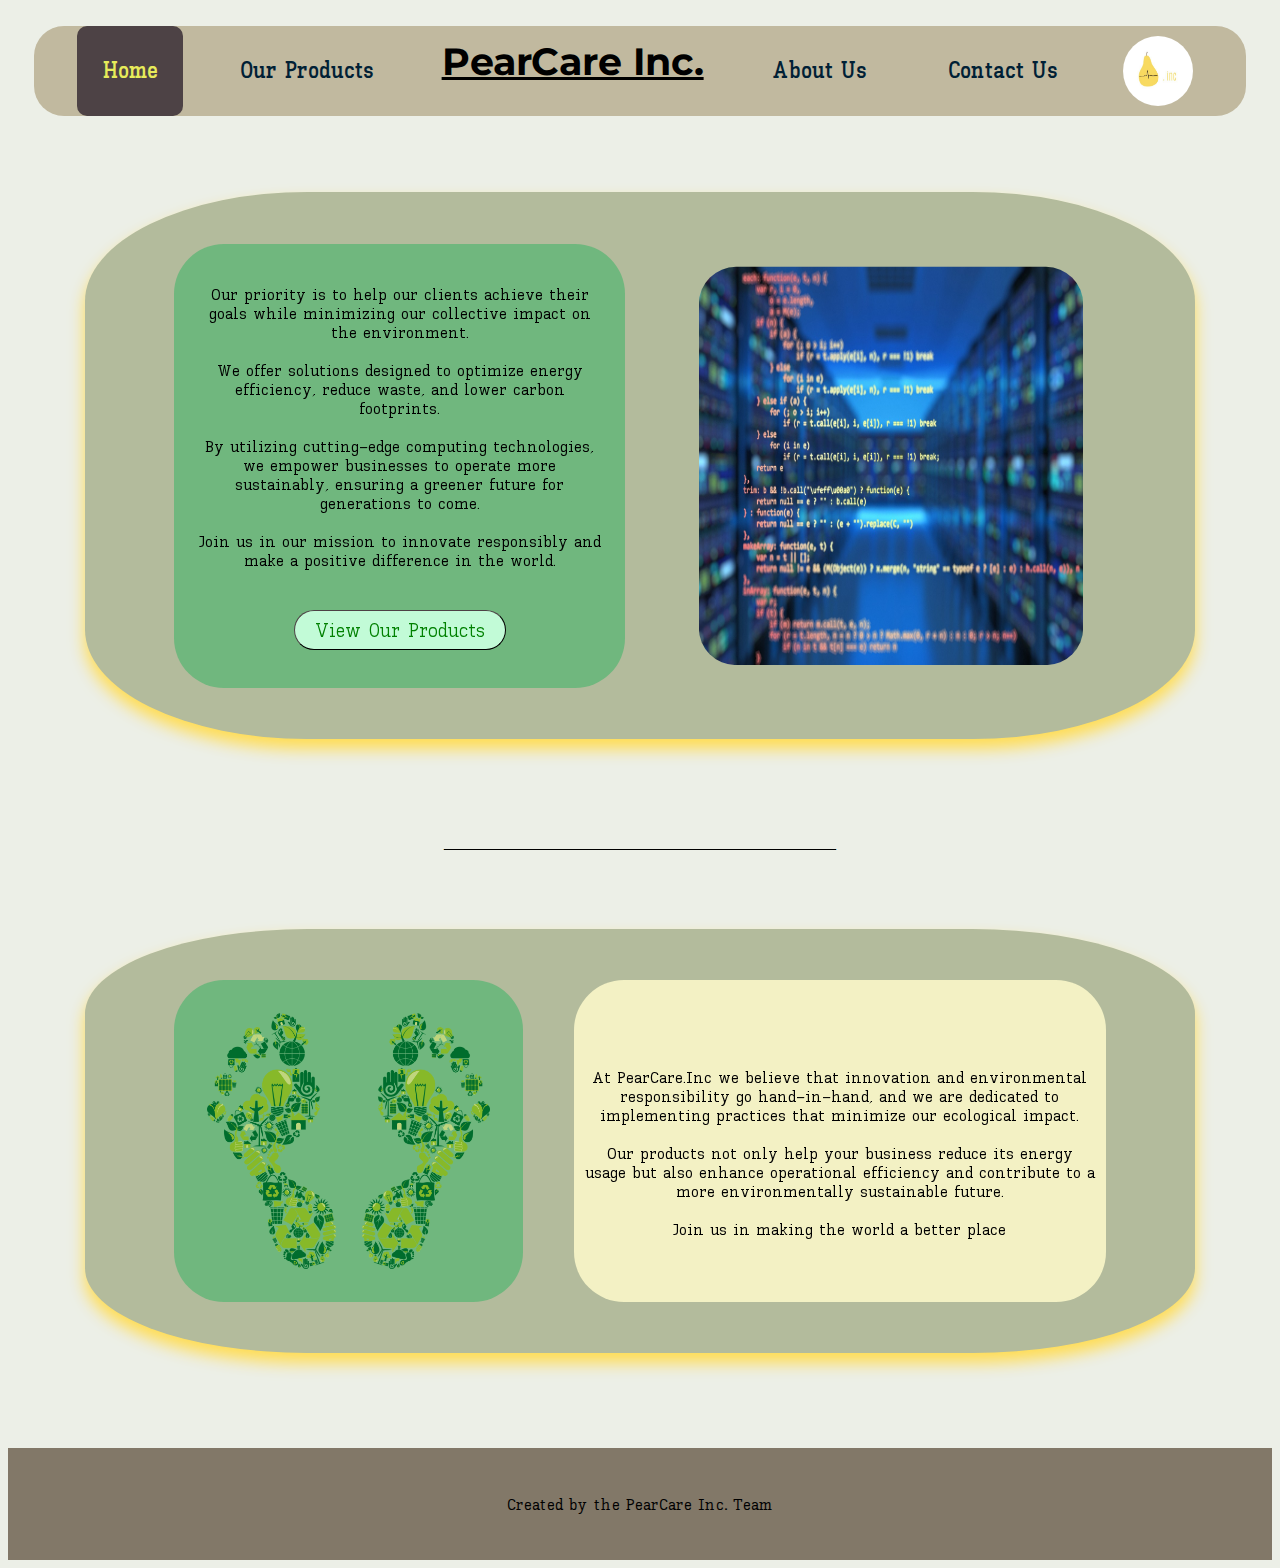
<file: index.html>
<!DOCTYPE html>
<html>
  <head>
    <meta charset="UTF-8" />
    <meta name="viewport" content="width=device-width, initial-scale=1.0" />
    <title>PearCare.Inc</title>
    <link rel="stylesheet" href="companyPage.css" />
  </head>

  <body style="background-color: #ecefe7">
    <div class="navBarDiv">
      <a href="index.html" id="activeLink"><h3>Home</h3></a>
      <a href="products.html"><h3>Our Products</h3></a>
      <h11> PearCare Inc.</h11>
      <a href="about.html"><h3>About Us</h3></a>
      <a href="contact.html"><h3>Contact Us</h3></a>
      <img src="../images/logo_pearCare.png" id="pClogo" />
    </div>

    <div class="infoCont">
      <div class="leftContainer" style="align-items: center">
        <!-- Inside container div holds both text and button -->
        <div style="display: block; align-items: center">
          <h4 style="text-align: center; display: block">
            Our priority is to help our clients achieve their goals while
            minimizing our collective impact on the environment.<br />
            <br />
            We offer solutions designed to optimize energy efficiency, reduce
            waste, and lower carbon footprints.<br /><br />
            By utilizing cutting-edge computing technologies, we empower
            businesses to operate more sustainably, ensuring a greener future
            for generations to come.<br /><br />
            Join us in our mission to innovate responsibly and make a positive
            difference in the world.<br /><br />
          </h4>
          <div style="display: flex; justify-content: center">
            <a href="products.html" style="text-decoration: none">
              <button class="GButton">View Our Products</button>
            </a>
          </div>
          <br />
        </div>
      </div>

      <div class="rightContainer" style="background-color: transparent">
        <img src="../images/code_image.jpg" id="codeImage" />
        <!--https://pixabay.com/photos/source-code-software-computer-4280758/-->
      </div>
    </div>

    <br />

    <div class="lineSeparator">
      <h12>_________________________________________________</h12>
    </div>

    <div class="infoCont">
      <div class="leftContainer">
        <img src="../images/carbon_footprint_L.png" class="footprintImg" />
        <img src="../images/carbon_footprint_R.png" class="footprintImg" />
      </div>

      <div class="rightContainer" style="background-color: #f3f1c4">
        <h4 style="text-align: center">
          <br /><br /><br />
          At PearCare.Inc we believe that innovation and environmental
          responsibility go hand-in-hand, and we are dedicated to implementing
          practices that minimize our ecological impact.<br /><br />

          Our products not only help your business reduce its energy usage but
          also enhance operational efficiency and contribute to a more
          environmentally sustainable future.<br /><br />

          Join us in making the world a better place <br /><br />
        </h4>
      </div>
    </div>

    <br />
  </body>

  <footer>
    <h4>Created by the PearCare Inc. Team</h4>
  </footer>
</html>
</file>
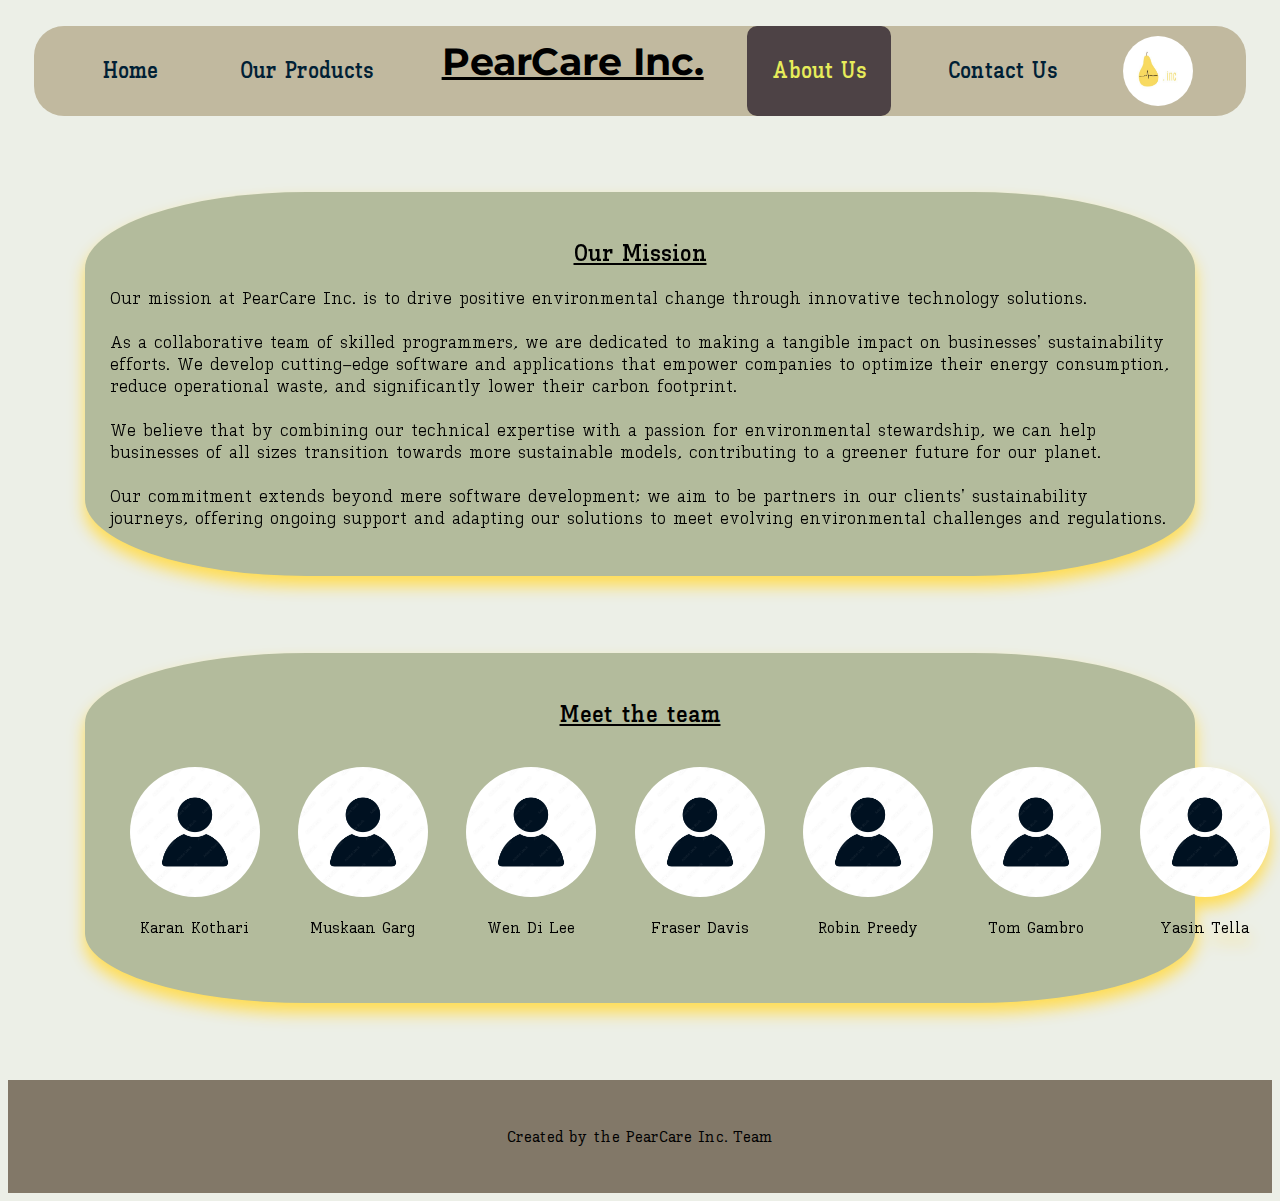
<file: about.html>
<!DOCTYPE html>
<html>
  <head>
    <meta charset="UTF-8" />
    <meta name="viewport" content="width=device-width, initial-scale=1.0" />
    <title>PearCare.Inc</title>
    <link rel="stylesheet" href="companyPage.css" />
  </head>

  <body style="background-color: #ecefe7">
    <div class="navBarDiv">
      <a href="index.html"><h3>Home</h3></a>
      <a href="products.html"><h3>Our Products</h3></a>
      <h11> PearCare Inc.</h11>
      <a href="about.html" id="activeLink"><h3>About Us</h3></a>
      <a href="contact.html"><h3>Contact Us</h3></a>
      <img src="../images/logo_pearCare.png" id="pClogo" />
    </div>

    <div class="infoCont">
      <div id="centerContainer">
        <h2 style="text-decoration: underline">Our Mission</h2>
        <p2 style="display: flex">
          Our mission at PearCare Inc. is to drive positive environmental change
          through innovative technology solutions.<br /><br />
          As a collaborative team of skilled programmers, we are dedicated to
          making a tangible impact on businesses' sustainability efforts. We
          develop cutting-edge software and applications that empower companies
          to optimize their energy consumption, reduce operational waste, and
          significantly lower their carbon footprint.<br /><br />
          We believe that by combining our technical expertise with a passion
          for environmental stewardship, we can help businesses of all sizes
          transition towards more sustainable models, contributing to a greener
          future for our planet.<br /><br />
          Our commitment extends beyond mere software development; we aim to be
          partners in our clients' sustainability journeys, offering ongoing
          support and adapting our solutions to meet evolving environmental
          challenges and regulations.<br /><br />
        </p2>
      </div>
    </div>

    <div class="infoCont" style="display: block">
      <h2 style="text-decoration: underline">Meet the team</h2>
      <div style="display: flex">
        <div class="headshotContainer">
          <img src="../images/person_icon.jpg" class="headshotIcon" />
          <h4 style="justify-self: center">Karan Kothari</h4>
        </div>

        <div class="headshotContainer">
          <img src="../images/person_icon.jpg" class="headshotIcon" />
          <h4 style="justify-self: center">Muskaan Garg</h4>
        </div>

        <div class="headshotContainer">
          <img src="../images/person_icon.jpg" class="headshotIcon" />
          <h4 style="justify-self: center">Wen Di Lee</h4>
        </div>

        <div class="headshotContainer">
          <img src="../images/person_icon.jpg" class="headshotIcon" />
          <h4 style="justify-self: center">Fraser Davis</h4>
        </div>

        <div class="headshotContainer">
          <img src="../images/person_icon.jpg" class="headshotIcon" />
          <h4 style="justify-self: center">Robin Preedy</h4>
        </div>

        <div class="headshotContainer">
          <img src="../images/person_icon.jpg" class="headshotIcon" />
          <h4 style="justify-self: center">Tom Gambro</h4>
        </div>

        <div class="headshotContainer">
          <img src="../images/person_icon.jpg" class="headshotIcon" />
          <h4 style="justify-self: center">Yasin Tella</h4>
        </div>
      </div>
    </div>
  </body>

  <footer>
    <h4>Created by the PearCare Inc. Team</h4>
  </footer>
</html>
</file>
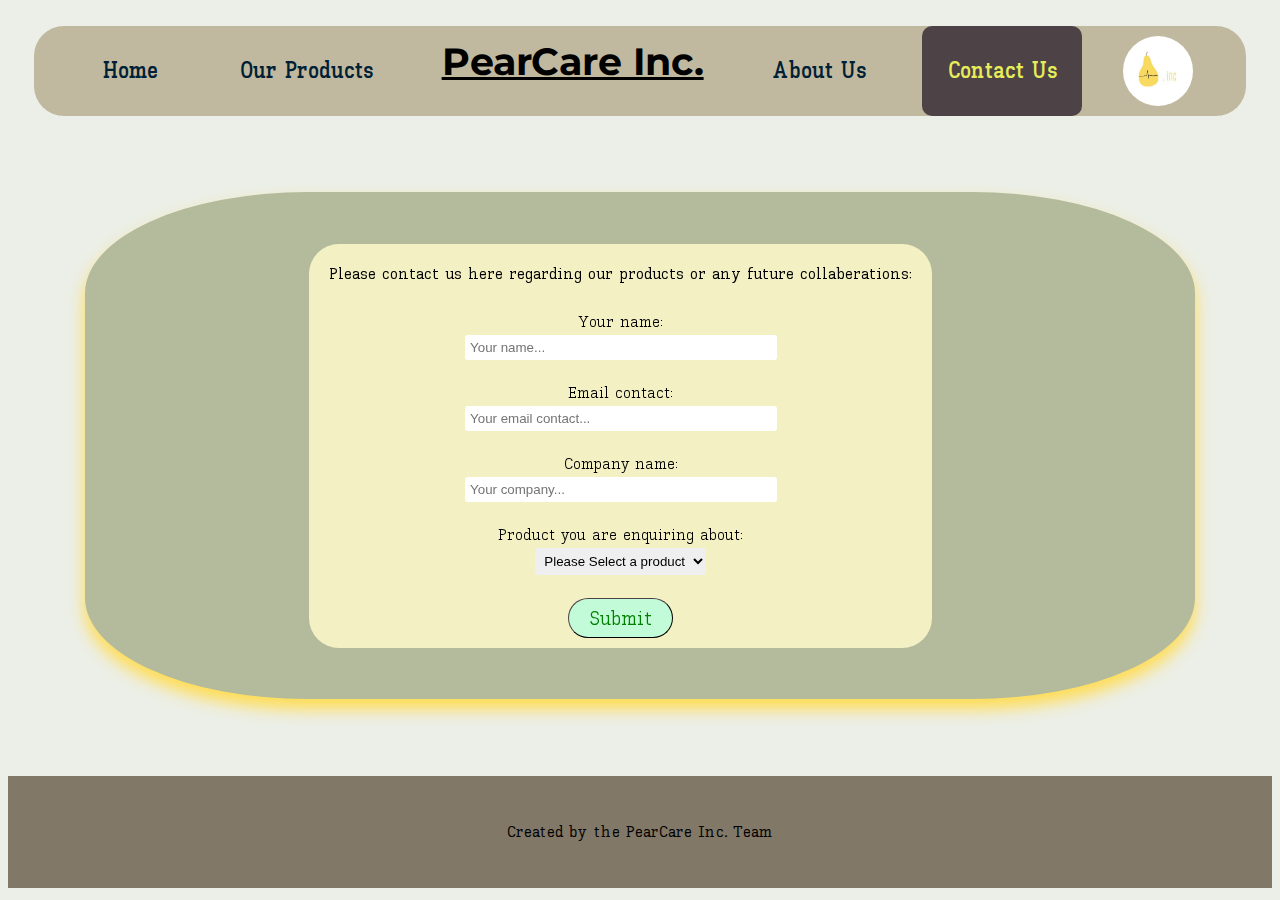
<file: contact.html>
<!DOCTYPE html>
<html>
  <head>
    <meta charset="UTF-8" />
    <meta name="viewport" content="width=device-width, initial-scale=1.0" />
    <title>PearCare.Inc</title>
    <link rel="stylesheet" href="companyPage.css" />
  </head>

  <body style="background-color: #ecefe7">
    <div class="navBarDiv">
      <a href="index.html"><h3>Home</h3></a>
      <a href="products.html"><h3>Our Products</h3></a>
      <h11> PearCare Inc.</h11>
      <a href="about.html"><h3>About Us</h3></a>
      <a href="contact.html" id="activeLink"><h3>Contact Us</h3></a>
      <img src="../images/logo_pearCare.png" id="pClogo" />
    </div>

    <div class="infoCont">
      <div
        class="contactForm"
        style="display: block; background-color: #f3f1c4"
      >
        <!--Doesnt need to actually work however if it looks like it should then it should-->
        <h4 style="padding: 5px; margin: 5px" id="cMessage">
          Please contact us here regarding our products or any future
          collaberations:<br /><br />
        </h4>

        <form id="cForm">
          <label for="uName">Your name:</label><br />
          <input
            type="text"
            id="uName"
            name="wholename"
            placeholder="Your name..."
          /><br /><br />

          <label for="uEmail">Email contact:</label><br />
          <input
            type="text"
            id="uEmail"
            name="userEmail"
            placeholder="Your email contact..."
          /><br /><br />

          <label for="company">Company name:</label><br />
          <input
            type="text"
            id="company"
            name="companyname"
            placeholder="Your company..."
          /><br /><br />

          <label for="productCh">Product you are enquiring about:</label><br />
          <select id="productCh" name="productCh">
            <option value="no_choice">Please Select a product</option>
            <option value="eat">E.A.T</option></select
          ><br /><br />

          <div style="display: flex; justify-content: center">
            <input type="submit" value="Submit" class="GButton" />
          </div>
        </form>

        <div id="ty-message" style="display: none">
          <h3>Thank you for your message, we will get back to you shortly</h3>
        </div>
      </div>
    </div>
  </body>

  <footer>
    <h4>Created by the PearCare Inc. Team</h4>
  </footer>

  <script>
    document
      .getElementById("cForm")
      .addEventListener("submit", function (event) {
        // Stops an empty form beng submitted
        event.preventDefault();

        // Hide the form
        this.style.display = "none";
        cMessage.style.display = "none";

        // Show the thank you message
        document.getElementById("ty-message").style.display = "block";
      });
  </script>
</html>
</file>
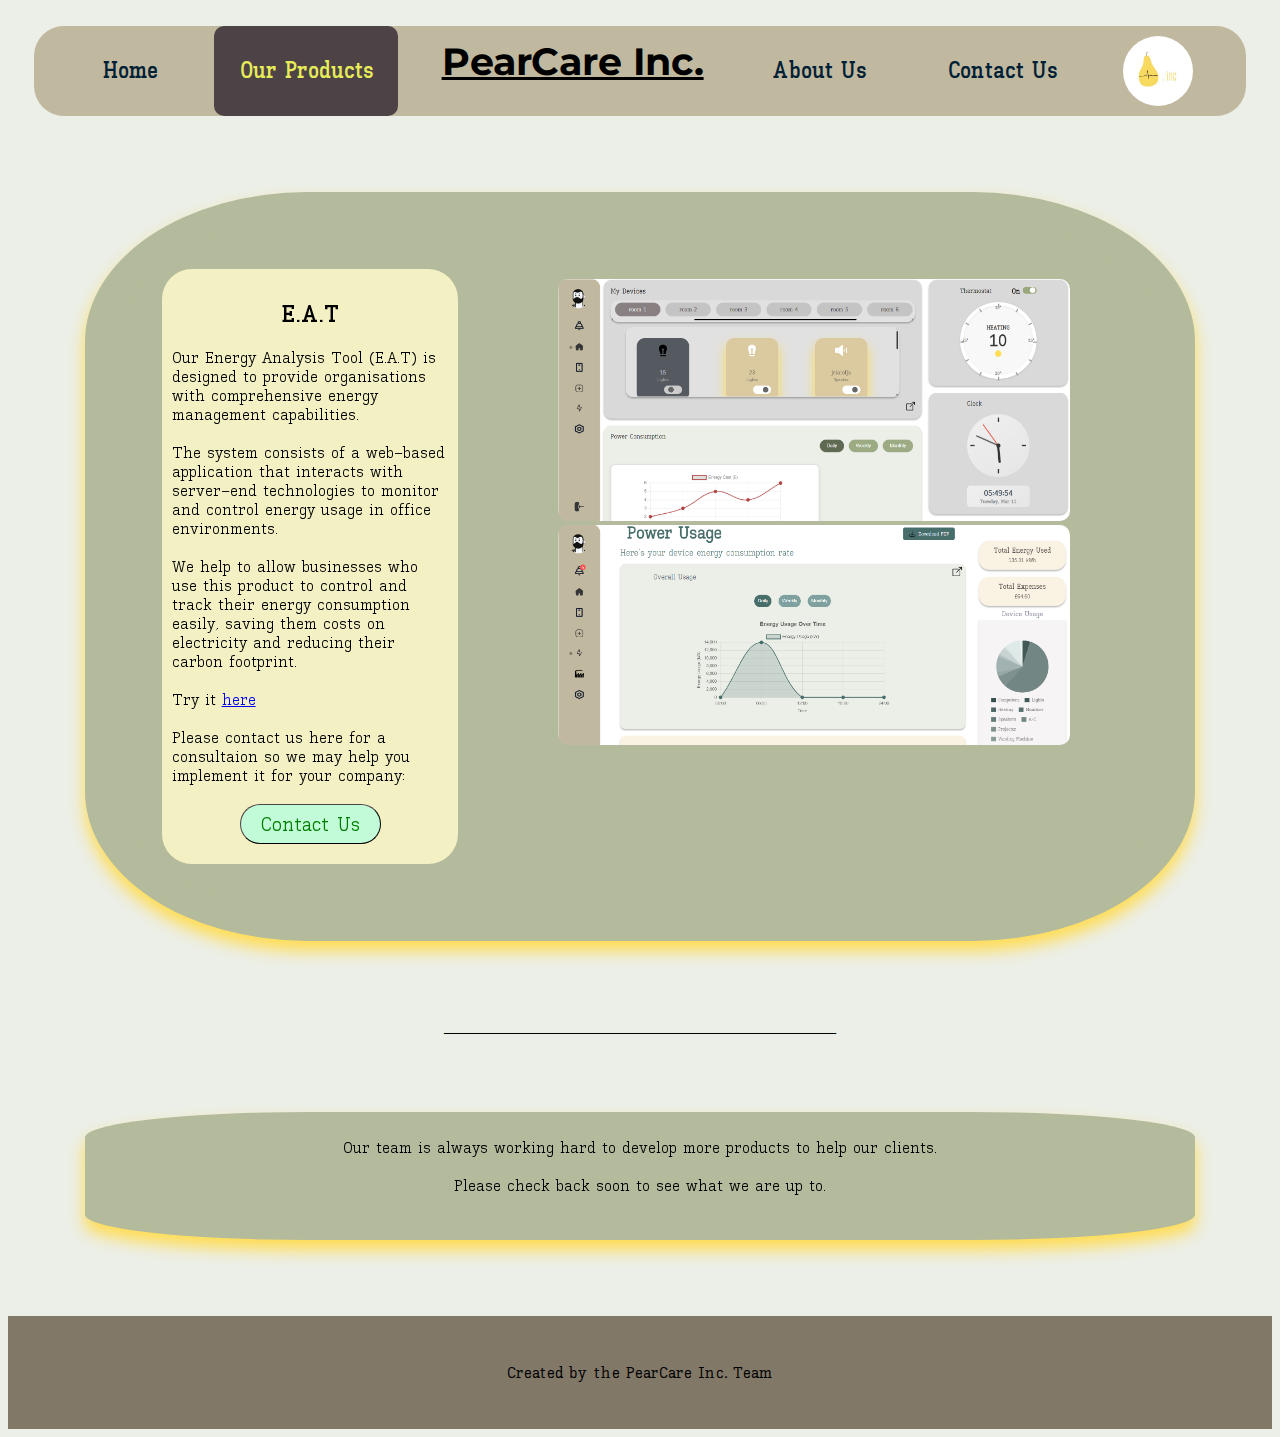
<file: products.html>
<!DOCTYPE html>
<html>
  <head>
    <meta charset="UTF-8" />
    <meta name="viewport" content="width=device-width, initial-scale=1.0" />
    <title>PearCare.Inc</title>
    <link rel="stylesheet" href="companyPage.css" />
  </head>

  <body style="background-color: #ecefe7">
    <div class="navBarDiv">
      <a href="index.html"><h3>Home</h3></a>
      <a href="products.html" id="activeLink"><h3>Our Products</h3></a>
      <h11> PearCare Inc.</h11>
      <a href="about.html"><h3>About Us</h3></a>
      <a href="contact.html"><h3>Contact Us</h3></a>
      <img src="../images/logo_pearCare.png" id="pClogo" />
    </div>

    <div class="infoCont" style="display: block">
      <div class="infoCont" style="filter: none; margin: 0">
        <div
          class="centerContainer"
          style="float: none; background-color: #f3f1c4"
        >
          <h2>E.A.T</h2>

          <p1>
            Our Energy Analysis Tool (E.A.T) is designed to provide
            organisations with comprehensive energy management capabilities.
            <br /><br />
            The system consists of a web-based application that interacts with
            server-end technologies to monitor and control energy usage in
            office environments.<br /><br />
            We help to allow businesses who use this product to control and
            track their energy consumption easily, saving them costs on
            electricity and reducing their carbon footprint.<br /><br />

            Try it <a href="https://energy-analysis-tool.web.app">here</a
            ><br /><br />

            Please contact us here for a consultaion so we may help you
            implement it for your company:<br /><br />
          </p1>

          <div
            style="display: flex; justify-content: center; margin-bottom: 10px"
          >
            <a href="contact.html" style="text-decoration: none">
              <button class="GButton">Contact Us</button>
            </a>
          </div>
        </div>

        <div class="centerContainer" style="background-color: #fbf6d000">
          <img src="../images/C_eat_dashboard.png" class="productImg" />
          <img src="../images/p_usage.png" class="productImg" />
        </div>
      </div>
    </div>

    <div class="lineSeparator">
      <h12>_________________________________________________</h12>
    </div>

    <div class="infoCont">
      <p1>
        Our team is always working hard to develop more products to help our
        clients.<br /><br />
        Please check back soon to see what we are up to.<br /><br />
      </p1>
    </div>
  </body>

  <footer>
    <h4>Created by the PearCare Inc. Team</h4>
  </footer>
</html>
</file>
<file: companyPage.css>
/* For the company page */

@import url("https://fonts.googleapis.com/css2?family=Kay+Pho+Du&display=swap");
@import url("https://fonts.googleapis.com/css2?family=Montserrat:wght@400;500;600;700&display=swap");

/* Thinking of using the following colour scheme - https://coolors.co/827377-002035-22aed1-6d8ea0-70b77e */

.navBarDiv {
  /*bg b3a99a */
  background-color: #c1b99f;
  display: flex;
  clear: both;
  height: 90px;

  /* This keeps the nav bar at the top of the screen when scrolling */
  position: sticky;
  top: 0;

  padding-left: 1vw;
  padding-right: 1vw;
  margin: 2vw;

  border-radius: 30px;
  justify-content: space-evenly;

  z-index: 1;
}

.navBarDiv a {
  color: #002035;
  font-size: 1.5vw;
  font-family: "Kay Pho Du", sans-serif;
  text-decoration: none;

  padding: 0.8vw;
  display: flex;
  align-items: center;
  padding: 2vw;

  border-radius: 10px;

  float: left;
  text-align: center;
}

/* Adds the onmouseover effect */
.navBarDiv a:hover {
  background-color: white;
  color: #002035;
}

/* For the nav bar link that the user is currently on */
#activeLink {
  color: #e7ec5a;
  background-color: #4d4245;
}

p1 {
  font-family: "Kay Pho Du", sans-serif;
  justify-content: center;
  text-align: center;
  align-self: center;
}

p2 {
  font-family: "Kay Pho Du", sans-serif;
  font-size: 18px;
  justify-content: center;
}

h2 {
  font-family: "Kay Pho Du", sans-serif;
  text-align: center;
}

h3 {
  font-family: "Kay Pho Du", sans-serif;
}

h4 {
  font-family: "Kay Pho Du", sans-serif;
  font-weight: 500;
}

h11 {
  font-size: 3vw;
  font-family: "Montserrat", sans-serif;

  text-decoration: underline;
  font-weight: bold;

  display: flex;
  padding: 1vw;
}

/* Used for the line breaks on the page */
h12 {
  text-decoration: underline;
}

hTemp {
  background-color: red;
}

/* Nav bar logo */
#pClogo {
  width: 70px;
  height: 70px;
  border-radius: 50%;
  margin: 10px;
}

.infoCont {
  background-color: #b3bb9c;
  /* background-color: transparent; */

  display: flex;
  justify-content: center;

  margin: 6vw;
  padding: 2vw;

  border-radius: 20%;

  filter: drop-shadow(0 10px 8px #ffdc52);
}

.leftContainer {
  display: flex;
  float: left;

  margin: 2vw;
  margin-left: 5vw;
  padding: 20px;
  border-radius: 50px;

  background-color: #70b77e;

  box-shadow: 0px 0px transparent;
  transition: box-shadow 0.5s ease-in-out;
  transition-delay: 10ms;
}

.leftContainer:hover {
  box-shadow: 8px 8px #459853;
}

.rightContainer {
  display: flex;
  float: right;

  margin: 2vw;
  margin-right: 5vw;
  padding: 10px;
  border-radius: 50px;

  background-color: #b2daf1;
}

.centerContainer {
  display: block;
  float: right;

  margin: 2vw;
  margin-right: 5vw;
  padding: 10px;
  border-radius: 30px;

  background-color: #faeb74;
}

.productImg {
  width: 40vw;

  border-color: black;
  border-width: 5px;
  border-radius: 10px;
}

.footprintImg {
  height: 20vw;

  margin: 1vw;
}

#codeImage {
  width: 30vw;
  height: auto;

  border-radius: 50px;

  padding: 1vw;

  /* After page loads opacity turns on
  opacity: 0;
  transition: opacity 2s ease-in;
  transition-delay: 1s; */
}

.headshotContainer {
  display: inline-block;
  justify-content: center;
  margin: 1.5vw;

  transition: transform 0.5s ease-in-out;
}

.headshotContainer:hover {
  transform: scale(1.2);
}

.headshotIcon {
  border-radius: 100%;
  display: block;
  width: 130px;
}

.lineSeparator {
  display: block;

  text-align: center;
}

.GButton {
  display: block;

  color: green;
  background-color: #c2fbd7;

  border-width: 1px;
  border-color: #4d4245;

  border-radius: 100px;

  font-size: 20px;
  font-family: "Kay Pho Du", sans-serif;
  text-align: center;
  text-decoration: none;

  padding: 7px 20px;

  transition: all 250ms;
}

.GButton:hover {
  transform: scale(1.05) rotate(-0.5deg);
}

/* .contactUsButton {
  align-self: center;

  border-radius: 10px;

  margin-left: 8vw;

  font-family: "Kay Pho Du", sans-serif;
  font-size: 20px;
} */

.contactForm {
  text-align: center;
  margin: 2vw;
  margin-right: 5vw;
  padding: 10px;
  border-radius: 30px;

  background-color: #faeb74;
  font-family: "Kay Pho Du", sans-serif;
}

input[type="text"] {
  width: 50%;
  border: 3px #cccc;
  border-radius: 3px;

  padding: 5px;
  margin: 4px;

  resize: vertical;
}

select {
  border: 3px #cccc;
  border-radius: 3px;

  padding: 5px;
  margin: 4px;
}

footer {
  background-color: #827868;

  margin: 0;
  padding: 2vw;

  font-family: "Kay Pho Du", sans-serif;
  text-align: center;
}
</file>
